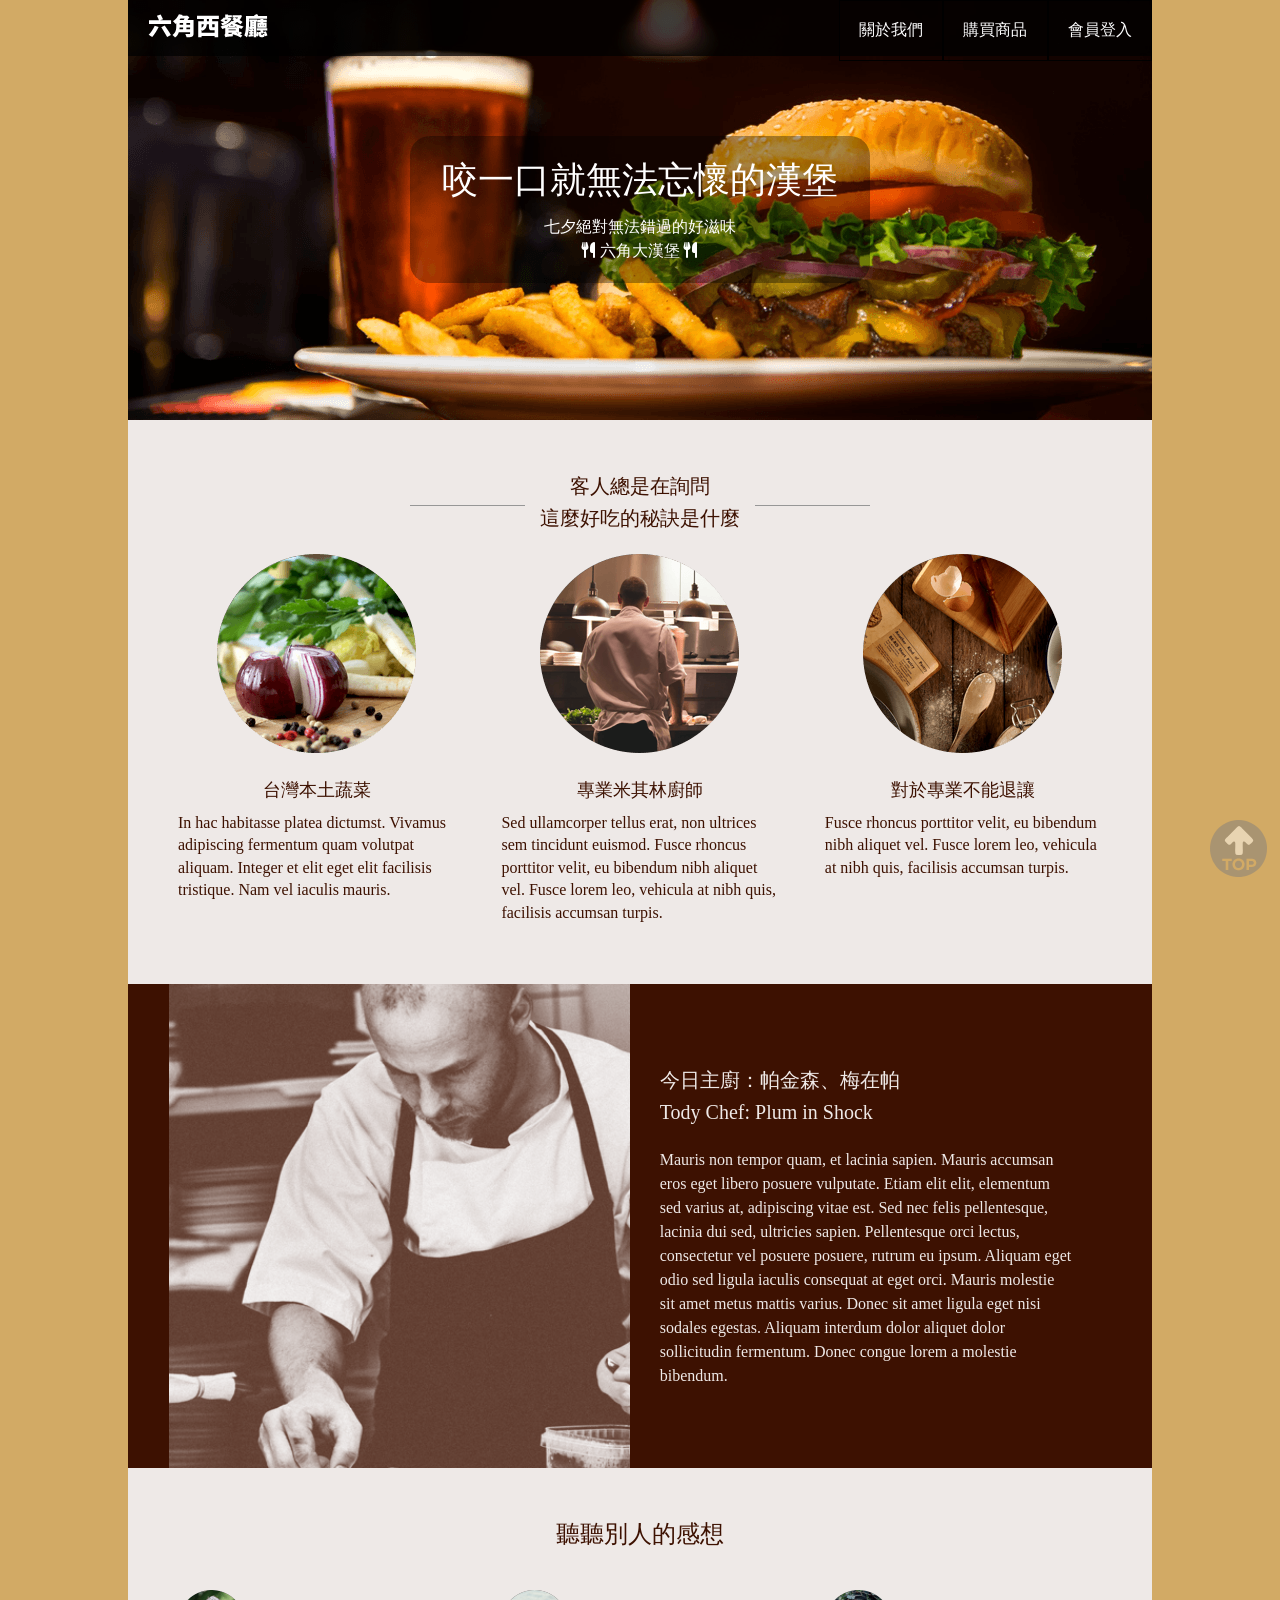
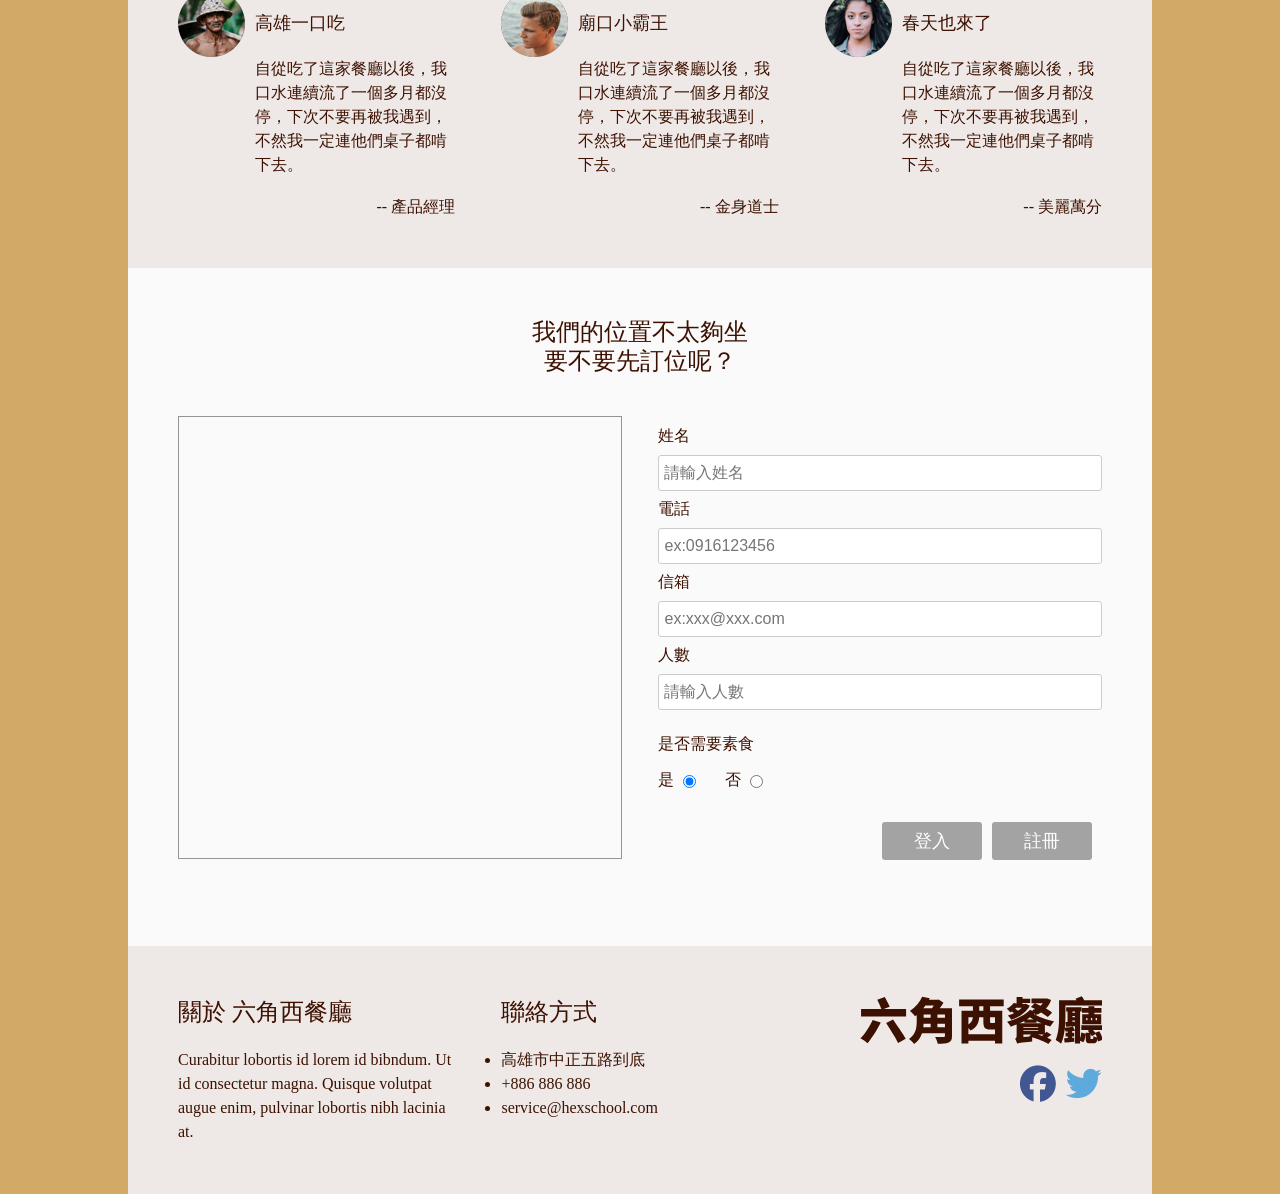
<file: index.html>
<!DOCTYPE html>
<html lang="en">

<head>
  <meta charset="UTF-8">
  <title>Document</title>
  <meta name="viewport"
    content="width=device-width, user-scalable=no, initial-scale=1.0, maximum-scale=1.0, minimum-scale=1.0">

  <link rel="stylesheet" href="css/all.css">
  <link rel="stylesheet" href="https://cdnjs.cloudflare.com/ajax/libs/font-awesome/6.5.0/css/all.min.css">
</head>


<body>
  <div class="wrap">

    <!-- LOGO + 選單 + 版頭 -->
    <div class="header-bg">
      <div class="header">
        <h1><a href="#">六角西餐廳</a></h1>
        <ul class="menu">
          <li><a href="index.html">關於我們</a></li>
          <li><a href="order.html">購買商品</a></li>
          <li><a href="login.html">會員登入</a></li>
        </ul>
        <a href="#" class="showmenu"><img src="img/menu_m_open.svg" alt=""></a>
        <a href="#" class="hidemenu hidden"><img src="img/menu_m_close.svg" alt=""></a>
      </div>
      <div class="header-title">
        <h2>咬一口就無法忘懷的漢堡</h2>
        <h3>七夕絕對無法錯過的好滋味<br>
          <i class="fa-solid fa-utensils" style="color: #ffffff"></i>
          六角大漢堡
          <i class="fa-solid fa-utensils" style="color: #ffffff"></i>
        </h3>
      </div>
    </div>

    <!-- 餐點特色 -->
    <div class="content">
      <div class="content-title">
        <div class="content-line"></div>
        <div class="content-title-text">客人總是在詢問
          <br>
          這麼好吃的秘訣是什麼
        </div>
        <div class="content-line"></div>
      </div>
      <div class="feature-all">
        <div class="feature">
          <img src="img/feature_1.png" alt="">
          <h2>台灣本土蔬菜</h2>
          <p>In hac habitasse platea dictumst. Vivamus adipiscing fermentum quam volutpat aliquam. Integer et elit eget
            elit facilisis tristique. Nam vel iaculis mauris. </p>
        </div>
        <div class="feature">
          <img src="img/feature_2.png" alt="">
          <h2>專業米其林廚師</h2>
          <p>Sed ullamcorper tellus erat, non ultrices sem tincidunt euismod. Fusce rhoncus porttitor velit, eu bibendum
            nibh aliquet vel. Fusce lorem leo, vehicula at nibh quis, facilisis accumsan turpis.</p>
        </div>
        <div class="feature">
          <img src="img/feature_3.png" alt="">
          <h2>對於專業不能退讓
          </h2>
          <p>Fusce rhoncus porttitor velit, eu bibendum nibh aliquet vel. Fusce lorem leo, vehicula at nibh quis,
            facilisis accumsan turpis.</p>
        </div>
      </div>
    </div>


    <!-- 今日主廚介紹 -->
    <div class="main-chef">
      <div class="main-chef-img"></div>
      <div class="main-chef-text">
        <h2>今日主廚：帕金森、梅在帕<br>Tody Chef: Plum in Shock
        </h2>
        <p>Mauris non tempor quam, et lacinia sapien. Mauris accumsan eros eget libero posuere vulputate. Etiam elit
          elit, elementum sed varius at, adipiscing vitae est. Sed nec felis pellentesque, lacinia dui sed, ultricies
          sapien. Pellentesque orci lectus, consectetur vel posuere posuere, rutrum eu ipsum. Aliquam eget odio sed
          ligula iaculis consequat at eget orci. Mauris molestie sit amet metus mattis varius. Donec sit amet ligula
          eget nisi sodales egestas. Aliquam interdum dolor aliquet dolor sollicitudin fermentum. Donec congue lorem a
          molestie bibendum.</p>
      </div>
    </div>


    <!-- 顧客留言 -->
    <div class="customer">
      <div class="customer-title">聽聽別人的感想</div>
      <div class="customer-message-all">
        <div class="customer-message">
          <img src="img/avatar_1.png" alt="">
          <h2>高雄一口吃</h2>
          <p>自從吃了這家餐廳以後，我口水連續流了一個多月都沒停，下次不要再被我遇到，不然我一定連他們桌子都啃下去。</p>
          <span> -- 產品經理</span>
        </div>
        <div class="customer-message">
          <img src="img/avatar_2.png" alt="">
          <h2>廟口小霸王</h2>
          <p>自從吃了這家餐廳以後，我口水連續流了一個多月都沒停，下次不要再被我遇到，不然我一定連他們桌子都啃下去。</p>
          <span> -- 金身道士</span>
        </div>
        <div class="customer-message">
          <img src="img/avatar_3.png" alt="">
          <h2>春天也來了</h2>
          <p>自從吃了這家餐廳以後，我口水連續流了一個多月都沒停，下次不要再被我遇到，不然我一定連他們桌子都啃下去。</p>
          <span> -- 美麗萬分</span>
        </div>

      </div>
    </div>


    <!-- 地圖＋訂位表單 -->
    <div class="mapform">
      <div class="mapform-title">我們的位置不太夠坐<br>
        要不要先訂位呢？
      </div>
      <div class="mapform-all">
        <div class="google-map">
          <iframe class="responsive-map"
            src="https://www.google.com/maps/embed?pb=!1m18!1m12!1m3!1d3681.9264592022896!2d120.36206207599344!3d22.65653037943203!2m3!1f0!2f0!3f0!3m2!1i1024!2i768!4f13.1!3m3!1m2!1s0x346e1ac2d5fdcaeb%3A0x32589b3e0415f9a9!2z6auY6ZuE5biC5Lit5q2j6Lev!5e0!3m2!1szh-TW!2stw!4v1752466985846!5m2!1szh-TW!2stw"
            width="100%" height="100%" style="border:1px solid rgb(149, 149, 149);" allowfullscreen="" loading="lazy"
            referrerpolicy="no-referrer-when-downgrade"></iframe>
        </div>
        <div class="orderform">
          <form action="index.html">
          <div class="formStyle">
            <label for="person">姓名</label>
            <input id="person" type="text" name="person" placeholder="請輸入姓名">
          </div>
          <div class="formStyle">
            <label for="phone">電話</label>
            <input id="phone" type="tel" name="phone" placeholder="ex:0916123456">
          </div>
          <div class="formStyle">
            <label for="mail">信箱</label>
            <input id="mail" type="email" name="mail" placeholder="ex:xxx@xxx.com">
          </div>
          <div class="formStyle">
            <label for="number">人數</label>
            <input id="number" type="number" name="number" min="1" placeholder="請輸入人數" required>
          </div>
          <div class="vegetarian">
            <label class="group-label">是否需要素食</label>
            <div class="options">
              <label>是 <input type="radio" name="vegetarian" value="vegetarian" checked></label>
              <label>否 <input type="radio" name="vegetarian" value="no-vegetarian"></label>
            </div>
          </div>
          <button type="submit">註冊</button>
          <button type="submit">登入</button>
        </form>
        </div>
      </div>
    </div>



    <!-- 版尾 -->
    <div class="footer">
      <div class="footer-about">
        <h2>關於 六角西餐廳</h2>
        <p>Curabitur lobortis id lorem id bibndum. Ut id consectetur magna. Quisque volutpat augue enim, pulvinar
          lobortis nibh lacinia at. </p>
      </div>
      <div class="footer-contact">
        <h2>聯絡方式</h2>
        <ul>
          <li>高雄市中正五路到底</li>
          <li><a href="teL:+886 886 886">+886 886 886</a></li>
          <li><a href="mailto:service@hexschool.com?subject=詢問&body=您好，我想了解更多關於餐廳的內容。">service@hexschool.com</a></li>
        </ul>
      </div>
      <div class="footer-logo">
        <h1><a href="#">六角西餐廳</a></h1>
        <ul>

          <li class="twitter">
            <a href="#"> <i class="fa-brands fa-twitter twittericon"></i></a>
          </li>
          <li class="facebook">
            <a href="#"> <i class="fa-brands fa-facebook fbicon"></i></a>
          </li>
        </ul>
      </div>
    </div>

  </div>

 <!-- 回到頂部 -->
 <div class="gotop" style="display: none;">
  <a href="#"><img src="img/gotop.png" alt=""></a>
 </div>


</body> 

</html>

<script src="js/jquery-3.1.1.min.js"></script>
<script src="js/all.js"></script>
</file>
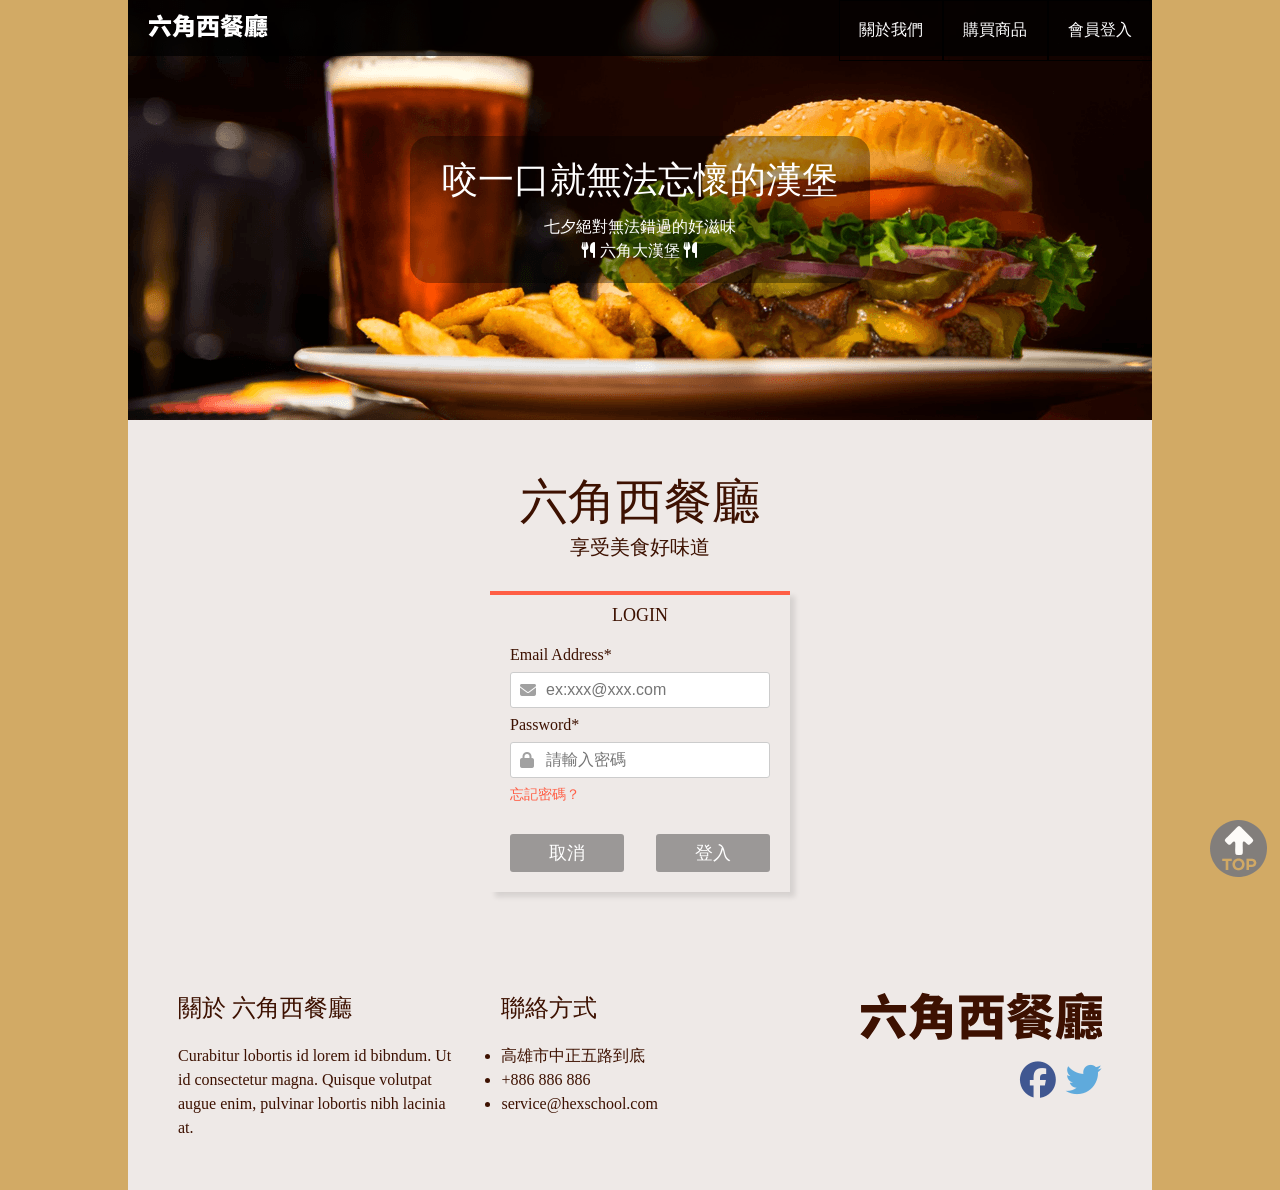
<file: login.html>
<!DOCTYPE html>
<html lang="en">

<head>
  <meta charset="UTF-8">
  <title>Document</title>
  <meta name="viewport"
    content="width=device-width, user-scalable=no, initial-scale=1.0, maximum-scale=1.0, minimum-scale=1.0">

  <link rel="stylesheet" href="css/all.css">
  <link rel="stylesheet" href="https://cdnjs.cloudflare.com/ajax/libs/font-awesome/6.5.0/css/all.min.css">
</head>


<body>
  <div class="wrap">

    <!-- LOGO + 選單 + 版頭 -->
    <div class="header-bg">
      <div class="header">
        <h1><a href="#">六角西餐廳</a></h1>
        <ul class="menu">
          <li><a href="index.html">關於我們</a></li>
          <li><a href="order.html">購買商品</a></li>
          <li><a href="login.html">會員登入</a></li>
        </ul>
        <a href="#" class="showmenu"><img src="img/menu_m_open.svg" alt=""></a>
        <a href="#" class="hidemenu hidden"><img src="img/menu_m_close.svg" alt=""></a>
      </div>
      <div class="header-title">
        <h2>咬一口就無法忘懷的漢堡</h2>
        <h3>七夕絕對無法錯過的好滋味<br>
          <i class="fa-solid fa-utensils" style="color: #ffffff"></i>
          六角大漢堡
          <i class="fa-solid fa-utensils" style="color: #ffffff"></i>
        </h3>
      </div>
    </div>

    <!-- 登入login -->
    <div class="content-login">
      <h2>六角西餐廳</h2>
      <p>享受美食好味道</p>
      <div class="login">
        <h2>LOGIN</h2>
        <div class="loginform">
          <form action="login.html">
            <div class="formStyle">
              <label for="email">Email Address*</label>
              <div class="input-icon">
                <i class="fa-solid fa-envelope"></i>
                <input id="email" type="email" name="email" placeholder="ex:xxx@xxx.com" required>
              </div>
            </div>
            
            <div class="formStyle">
              <label for="password">Password*</label>
              <div class="input-icon">
                <i class="fa-solid fa-lock"></i>
                <input id="password" type="password" name="password" placeholder="請輸入密碼" required>
              </div>
            </div>
            <a href="#">忘記密碼？</a>
            <div class="login-btn">
            <button type="submit">取消</button>
            <button type="submit">登入</button>
          </div>
        </div>
        </form>
      </div>
    </div>



  <!-- 版尾 -->
  <div class="footer">
    <div class="footer-about">
      <h2>關於 六角西餐廳</h2>
      <p>Curabitur lobortis id lorem id bibndum. Ut id consectetur magna. Quisque volutpat augue enim, pulvinar
        lobortis nibh lacinia at. </p>
    </div>
    <div class="footer-contact">
      <h2>聯絡方式</h2>
      <ul>
        <li>高雄市中正五路到底</li>
        <li><a href="teL:+886 886 886">+886 886 886</a></li>
        <li><a href="mailto:service@hexschool.com?subject=詢問&body=您好，我想了解更多關於餐廳的內容。">service@hexschool.com</a></li>
      </ul>
    </div>
    <div class="footer-logo">
      <h1><a href="#">六角西餐廳</a></h1>
      <ul>

        <li class="twitter">
          <a href="#"> <i class="fa-brands fa-twitter twittericon"></i></a>
        </li>
        <li class="facebook">
          <a href="#"> <i class="fa-brands fa-facebook fbicon"></i></a>
        </li>
      </ul>
    </div>
  </div>
  </div>

  <!-- 回到頂部 -->
  <div class="gotop" style="display: none;">
    <a href="#"><img src="img/gotop.png" alt=""></a>
  </div>


</body>

</html>

<script src="js/jquery-3.1.1.min.js"></script>
<script src="js/all.js"></script>
</file>
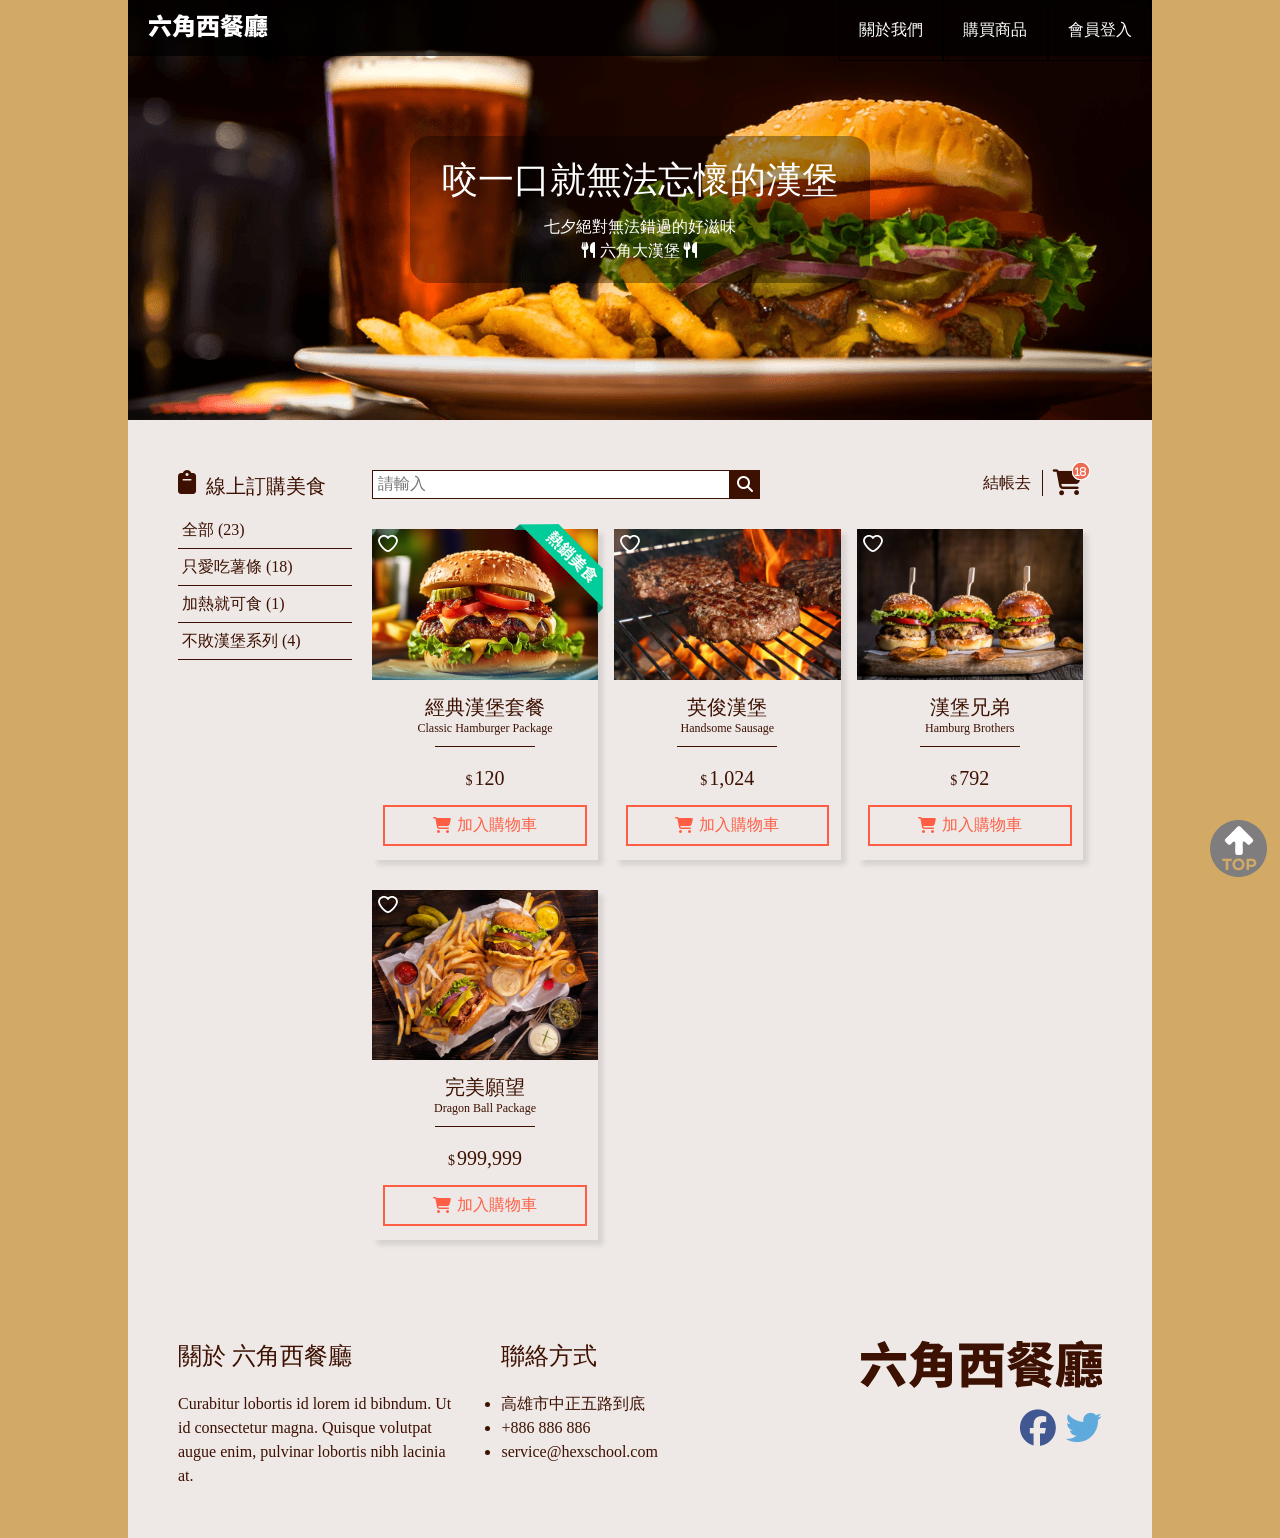
<file: order.html>
<!DOCTYPE html>
<html lang="en">

<head>
  <meta charset="UTF-8">
  <title>Document</title>
  <meta name="viewport"
    content="width=device-width, user-scalable=no, initial-scale=1.0, maximum-scale=1.0, minimum-scale=1.0">

  <link rel="stylesheet" href="css/all.css">
  <link rel="stylesheet" href="https://cdnjs.cloudflare.com/ajax/libs/font-awesome/6.5.0/css/all.min.css">
</head>


<body>
  <div class="wrap">

    <!-- LOGO + 選單 + 版頭 -->
    <div class="header-bg">
      <div class="header">
        <h1><a href="#">六角西餐廳</a></h1>
        <ul class="menu">
          <li><a href="index.html">關於我們</a></li>
          <li><a href="order.html">購買商品</a></li>
          <li><a href="login.html">會員登入</a></li>
        </ul>
        <a href="#" class="showmenu"><img src="img/menu_m_open.svg" alt=""></a>
        <a href="#" class="hidemenu hidden"><img src="img/menu_m_close.svg" alt=""></a>
      </div>
      <div class="header-title">
        <h2>咬一口就無法忘懷的漢堡</h2>
        <h3>七夕絕對無法錯過的好滋味<br>
          <i class="fa-solid fa-utensils" style="color: #ffffff"></i>
          六角大漢堡
          <i class="fa-solid fa-utensils" style="color: #ffffff"></i>
        </h3>
      </div>
    </div>

    <!-- 線上訂購美食 -->
    <div class="content-listmenu">
      <div class="order-list">
        <div class="order-list-title">
          <i class="fa-solid fa-clipboard menu-icon"></i>
          <h2>線上訂購美食</h2>
        </div>
        <ul>
          <li><a href="#">全部 (23)</a></li>
          <li><a href="#">只愛吃薯條 (18)</a></li>
          <li><a href="#">加熱就可食 (1)</a></li>
          <li><a href="#">不敗漢堡系列 (4)</a></li>
        </ul>
      </div>
      <div class="order-menu">
        <div class="search-and-cart">
          <div class="search-frame">
            <form action="order.html">
              <div class="search-bar">
                <input id="search" type="text" placeholder="請輸入" name="search">
              </div>
              <div class="search-btn">
                <button type="submit" id="search-btn"><i class="fa-solid fa-magnifying-glass search-icon"></i></button>
              </div>
            </form>
          </div>
          <div class="shopping-cart">
            <i class="fa-solid fa-cart-shopping cart-icon"> 
              <a class="cart-icon-tip" href="#">18</a>
            </i>
            <a class="checkout" href="#">結帳去</a>
          </div>
        </div>

        <ul class="shopping-menu">
          <li>
            <a class="heart-icon" href="#"></a>
            <div class="hotsale-icon"><img src="img/hotsale_icon.png" alt=""></div>
            <img src="img/product_1.jpg" alt="經典漢堡套餐">
            <h2>經典漢堡套餐</h2>
            <p>Classic Hamburger Package</p>
            <div class="line"></div>
            <div class="price">
              <div class="money-symbol">$</div>
              <div class="amount">120</div>
            </div>
            <a class="add-cart" href="">
              <i class="fa-solid fa-cart-shopping cartbtn-icon"></i>
              <span>加入購物車</span>
            </a>
          </li>
          <li>
            <a class="heart-icon" href="#"></a>
            <img src="img/product_2.jpg" alt="經典漢堡套餐">
            <h2>英俊漢堡</h2>
            <p>Handsome Sausage</p>
            <div class="line"></div>
            <div class="price">
              <div class="money-symbol">$</div>
              <div class="amount">1,024 </div>
            </div>
            <a class="add-cart" href="">
              <i class="fa-solid fa-cart-shopping cartbtn-icon"></i>
              <span>加入購物車</span>
            </a>
          </li>
          <li>
            <a class="heart-icon" href="#"></a>
            <img src="img/product_3.jpg" alt="經典漢堡套餐">
            <h2>漢堡兄弟</h2>
            <p>Hamburg Brothers</p>
            <div class="line"></div>
            <div class="price">
              <div class="money-symbol">$</div>
              <div class="amount">792</div>
            </div>
            <a class="add-cart" href="">
              <i class="fa-solid fa-cart-shopping cartbtn-icon"></i>
              <span>加入購物車</span>
            </a>
          </li>
          <li>
            <a class="heart-icon" href="#"></a>
            <img src="img/product_4.jpg" alt="經典漢堡套餐">
            <h2>完美願望</h2>
            <p>Dragon Ball Package</p>
            <div class="line"></div>
            <div class="price">
              <div class="money-symbol">$</div>
              <div class="amount">999,999 </div>
            </div>
            <a class="add-cart" href="">
              <i class="fa-solid fa-cart-shopping cartbtn-icon"></i>
              <span>加入購物車</span>
            </a>
          </li>

        </ul>

      </div>
    </div>



    <!-- 版尾 -->
    <div class="footer">
      <div class="footer-about">
        <h2>關於 六角西餐廳</h2>
        <p>Curabitur lobortis id lorem id bibndum. Ut id consectetur magna. Quisque volutpat augue enim, pulvinar
          lobortis nibh lacinia at. </p>
      </div>
      <div class="footer-contact">
        <h2>聯絡方式</h2>
        <ul>
          <li>高雄市中正五路到底</li>
          <li><a href="teL:+886 886 886">+886 886 886</a></li>
          <li><a href="mailto:service@hexschool.com?subject=詢問&body=您好，我想了解更多關於餐廳的內容。">service@hexschool.com</a></li>
        </ul>
      </div>
      <div class="footer-logo">
        <h1><a href="#">六角西餐廳</a></h1>
        <ul>

          <li class="twitter">
            <a href="#"> <i class="fa-brands fa-twitter twittericon"></i></a>
          </li>
          <li class="facebook">
            <a href="#"> <i class="fa-brands fa-facebook fbicon"></i></a>
          </li>
        </ul>
      </div>
    </div>

  </div>

  <!-- 回到頂部 -->
  <div class="gotop" style="display: none;">
    <a href="#"><img src="img/gotop.png" alt=""></a>
  </div>


</body>

</html>

<script src="js/jquery-3.1.1.min.js"></script>
<script src="js/all.js"></script>
</file>
<file: css/all.css>
/* http://meyerweb.com/eric/tools/css/reset/ 
   v2.0 | 20110126
   License: none (public domain)
*/

html,
body,
div,
span,
applet,
object,
iframe,
h1,
h2,
h3,
h4,
h5,
h6,
p,
blockquote,
pre,
a,
abbr,
acronym,
address,
big,
cite,
code,
del,
dfn,
em,
img,
ins,
kbd,
q,
s,
samp,
small,
strike,
strong,
sub,
sup,
tt,
var,
b,
u,
i,
center,
dl,
dt,
dd,
ol,
ul,
li,
fieldset,
form,
label,
legend,
table,
caption,
tbody,
tfoot,
thead,
tr,
th,
td,
article,
aside,
canvas,
details,
embed,
figure,
figcaption,
footer,
header,
hgroup,
menu,
nav,
output,
ruby,
section,
summary,
time,
mark,
audio,
video {
  margin: 0;
  padding: 0;
  border: 0;
  font-size: 100%;
  font: inherit;
  vertical-align: baseline;
}

/* HTML5 display-role reset for older browsers */
article,
aside,
details,
figcaption,
figure,
footer,
header,
hgroup,
menu,
nav,
section {
  display: block;
}

ol,
ul {
  list-style: none;
}

blockquote,
q {
  quotes: none;
}

blockquote:before,
blockquote:after,
q:before,
q:after {
  content: '';
  content: none;
}

table {
  border-collapse: collapse;
  border-spacing: 0;
}

*,
*::before,
*::after {
  box-sizing: border-box;
}

.hidden {
  display: none !important;
}
body {
  font-family: MicrosoftJhengHeiRegular;
  background: #d2aa65;
}

.wrap {
  max-width: 1024px;
  margin: 0 auto;
}

/* LOGO + 選單 + 版頭 */
.header-bg {
  max-width: 1024px;
  height: 420px;
  background: url(../img/header_desktop.png);
}

.header {
  display: flex;
  justify-content: space-between;
  width: 100%;
  height: 56px;
  background: rgba(0, 0, 0, 0.75);
  position: relative;
}

.header h1 a {
  width: 170px;
  height: 60px;
  background-image: url(../img/logo_w.svg);
  background-repeat: no-repeat;
  background-position: 20px 14px;
  display: block;
  text-indent: 101%;
  overflow: hidden;
  white-space: nowrap;
}

.header-title {
  max-width: 460px;
  background: rgba(0, 0, 0, 0.35);
  border-radius: 20px;
  margin: 80px auto 0 auto;
  padding: 20px;
}


.header-title h2,
.header-title h3 {
  text-align: center;
  color: #FFFFFF;
}

.header-title h2 {
  font-size: 36px;
  margin-bottom: 10px;
}

.header-title h3 {
  line-height: 24px;
  font-size: 16px;
}

.menu li {
  float: left;
}

.menu li a {
  display: block;
  color: #fff;
  text-decoration: none;
  padding: 1.2em;
  border: 1px solid #000;
}

.menu li a:hover {
  color: #000;
  background: rgb(216, 166, 66);
  border: 1px solid #000;
}

/* 在PC上隱藏漢堡選單 */
.showmenu {
  display: none;
}

@media (max-width: 600px) {
  .menu {
    /*隱藏選單開始*/
    max-height: 0px;
    overflow: hidden;
    /*隱藏選單結束*/
    transition: max-height 1.5s;
    /*絕對定位疊在網頁上*/
    position: absolute;
    z-index: 100;
    /*header 80px+1px boder 線條*/
    top: 50px;
    left: 0px;
    right: 0px;
    background: #3D1101;
  }

  .menu li {
    float: none;
    border-bottom: 2px solid #6d3521;
  }

  .menu li a {
    font-size: 22px;
    transition: all 0.3s;
  }

  .menu li a:hover {
    background: #ffe867;
    color: #000;
  }

  .showmenu {
    display: block;
  }

  .showmenu,
  .hidemenu {
    width: 38px;
    height: 38px;
    margin-top: 8px;
    margin-right: 14px;
    float: right;
  }

  .showmenu {
    background-image: url(../img/menu_m_open.svg);
    background-repeat: no-repeat;
  }

  .hidemenu {
    background-image: url(../img/menu_m_close.svg);
    background-repeat: no-repeat;
  }

  /*jQ點擊後動態在 body 加上 class */
  .menu-show .menu {
    max-height: 500px
  }
}

@media (max-width: 430px) {
  .header {
    justify-content: center;
    position: relative;
  }

  .header h1 a {
    width: 170px;
    height: 56px;
    /* 將高度設為與 .header 高度 (56px) 相同，垂直置中效果更好 */
    background-image: url(../img/logo_w.svg);
    background-repeat: no-repeat;
    /* 將背景圖位置改成 center */
    background-position: center;
    display: block;
    text-indent: 101%;
    overflow: hidden;
    white-space: nowrap;
    margin: 0 auto;
  }

  .menu {
    top: 56px; /* 設為與 .header 高度 (56px) 相同 */
  }

  .showmenu,
  .hidemenu {
    position: absolute;
    width: 36px;
    height: 36px;
    right: 0px;
    top: 4px;
  }

  .header-bg {
    max-width: 430px;
    height: 300px;
    background: url(../img/header_desktop.png);
    background-size: 200% auto;
    background-position: center;
  }

  .header-title {
    max-width: 300px;
    background: rgba(0, 0, 0, 0.35);
    border-radius: 20px;
    margin: 30px auto 0 auto;
    padding: 20px;
  }

  .header-title h2 {
    font-size: 32px;
    margin-bottom: 10px;
  }

  .header-title h3 {
    line-height: 24px;
    font-size: 16px;
  }
}


/* 餐點特色 */
.content {
  width: 100%;
  background: #eee9e7;
  padding-bottom: 50px;
}

.content-title {
  display: flex;
  justify-content: space-between;
  width: 460px;
  margin: 0px auto;
  padding-top: 50px;
  padding-bottom: 20px;
}

.content-line {
  width: 25%;
  height: 36px;
  border-bottom: 1px solid #979797;
}

.content-title-text {
  width: 46%;
  font-size: 20px;
  color: #3D1101;
  text-align: center;
  line-height: 32px;
}

.feature-all {
  display: flex;
  justify-content: space-between;
  width: 100%;
  padding: 0 50px;
}

.feature {
  width: 30%;
  text-align: center;
}

.feature img,
.feature h2,
.feature p {
  margin-bottom: 10px;
}

.feature h2 {
  font-size: 18px;
  color: #3D1101;
  margin-top: 10px;
}

.feature p {
  font-size: 16px;
  color: #3D1101;
  line-height: 1.4;
  text-align: left;
}

@media (max-width: 430px) {
  .content-title {
    display: flex;
    justify-content: space-between;
    width: 320px;
    margin: 0px auto;
    padding-top: 50px;
    padding-bottom: 30px;
  }

  .content-title-text {
    width: 80%;
    font-size: 24px;
  }

  .content-line {
    width: 10%;
    height: 36px;
    border-bottom: 1px solid #979797;
  }

  .feature-all {
    flex-direction: column;
  }

  .feature {
    width: 100%;
    margin-bottom: 30px;
  }

  .feature h2 {
    font-size: 24px;
  }

  .feature p {
    font-size: 18px;
  }
}




/* 今日主廚介紹 */
.main-chef {
  display: flex;
  justify-content: flex-end;
  width: 100%;
  background: #3D1101;
}

.main-chef-img {
  width: 45%;
  background-image: url(../img/main_chef_brown.png);
  background-position: center;
  background-size: cover;
  background-repeat: no-repeat;
}

.main-chef-text {
  width: 51%;
  padding: 80px 80px 80px 30px;
}

.main-chef-text h2 {
  font-size: 20px;
  color: #EFE9E7;
  line-height: 32px;
  margin-bottom: 20px;
}

.main-chef-text p {
  font-size: 16px;
  color: #EFE9E7;
  line-height: 1.5;
}

@media (max-width: 430px) {
  .main-chef {
    flex-direction: column;
  }

  .main-chef-img {
    width: 100%;
    aspect-ratio: 10 / 10;
    background-image: url(../img/main_chef_brown.png);
    background-position: center;
    background-size: cover;
    background-repeat: no-repeat;
  }

  .main-chef-text {
    width: 100%;
    padding: 40px 30px 60px 30px;
  }

  .main-chef-text h2 {
    font-size: 22px;
  }

  .main-chef-text p {
    font-size: 18px;
  }
}



/* 顧客留言 */
.customer {
  width: 100%;
  background: #eee9e7;
  padding-bottom: 50px;
}

.customer-title {
  font-size: 24px;
  color: #3D1101;
  text-align: center;
  margin: 0px auto;
  padding-top: 50px;
  padding-bottom: 40px;
}

.customer-message-all {
  display: flex;
  justify-content: space-between;
  width: 100%;
  padding: 0 50px;
}

.customer-message {
  width: 30%;
}

.customer-message::after {
  content: "";
  display: block;
  clear: both;
}

.customer-message img {
  width: 67px;
  height: 67px;
  margin-right: 10px;
  float: left;
}

.customer-message h2 {
  font-size: 18px;
  line-height: 67px;
  color: #3D1101;
}

.customer-message p {
  clear: both;
  float: right;
  font-size: 16px;
  color: #3D1101;
  line-height: 1.5;
  padding-left: 77px;
  padding-bottom: 20px;
}

.customer-message span {
  font-size: 16px;
  color: #3D1101;
  clear: both;
  float: right;
}

@media (max-width: 768px) {
  .customer-message p {
    clear: both;
    float: left;
    font-size: 16px;
    color: #3D1101;
    line-height: 1.5;
    padding-left: 0px;
    padding-top: 10px;
    padding-bottom: 20px;
  }

  .customer-message span {
    font-size: 16px;
    color: #3D1101;
    clear: both;
    float: right;
  }
}

@media (max-width: 430px) {
  .customer-message-all {
    flex-direction: column;
  }

  .customer-message {
    width: 100%;
    margin-bottom: 50px;
  }

  .customer-message p {
    font-size: 18px;
  }

  .customer-message span {
    font-size: 18px;
  }
}



/* 地圖＋訂位表單  */
.mapform {
  width: 100%;
  background: #FAFAFA 70%;
  padding-bottom: 50px;
}

.mapform-title {
  font-size: 24px;
  line-height: 1.2;
  color: #3D1101;
  text-align: center;
  margin: 0px auto;
  padding-top: 50px;
  padding-bottom: 40px;
}

.mapform-all {
  display: flex;
  justify-content: space-between;
  width: 100%;
  padding: 0 50px;
}

.google-map {
  width: 48%;
}

.responsive-map {
  width: 100%;
  aspect-ratio: 10 / 10;
  /* 直接設定長寬比為 16:9 */
  /* 如果您想要 4:3 的比例，可以設為 4 / 3 */
  height: auto;
  /* 高度設為 auto */
}

.orderform {
  width: 48%;
  padding-top: 10px;
}

.orderform label {
  font-family: PingFangTC-Light;
  font-size: 16px;
  color: #3D1101;
}

.orderform input {
  margin: 8px 0px;
  padding: 8px 5px;
  border: 1px solid #ccc;
  border-radius: 3px;
  font-size: 16px;
  width: 100%;
}

/* 「是否需要素食」這整個群組的容器 */
.orderform .vegetarian {
  margin: 16px 0;
  /* 設定垂直間距，讓它跟其他表單欄位對齊 */
}

/* 「是否需要素食」這個主標題的樣式 */
.orderform .vegetarian .group-label {
  display: block;
  /* 讓標題自己佔一行 */
  margin-bottom: 12px;
  /* 在標題和下方的選項之間增加間距 */
}

/* 在「是」和「否」兩個選項之間增加間距 */
.orderform .vegetarian .options label {
  margin-right: 25px;
}

/* 針對單選按鈕本身的樣式 */
.orderform .vegetarian input[type="radio"] {
  width: auto;
  /* ★ 這是最關鍵的修正：覆蓋掉原本過寬的設定 */
  vertical-align: middle;
  /* 讓按鈕和文字垂直置中對齊 */
  margin-left: 5px;
  /* 在文字（是/否）和圓形按鈕之間增加一點點空間 */
}

.orderform button {
  color: #fff;
  background: rgba(0, 0, 0, 0.35);
  height: 38px;
  width: 100px;
  border: none;
  border-radius: 3px;
  font-size: 18px;
  cursor: pointer;
  margin-top: 10px;
  margin-right: 10px;
  margin-bottom: 36px;
  float: right;
}

.orderform button:hover {
  background-color: #F56C23
}

@media (min-width: 376px) and (max-width: 767px) {
  .responsive-map {
    aspect-ratio: 10 / 18;
  }
}

@media (max-width:430px) {
  .google-map {
    width: 100%;
  }

  .mapform-all {
    flex-direction: column;
  }

  .responsive-map {
    aspect-ratio: 10 / 10;
  }

  .orderform {
    width: 100%;
    padding-top: 10px;
    margin-top: 30px;
  }
}

/* 版尾 */
.footer {
  display: flex;
  justify-content: space-between;
  width: 100%;
  background: #eee9e7;
  padding: 50px 50px 50px 50px;
  padding-bottom: 50px;
}

.footer h2 {
  font-size: 24px;
  color: #3D1101;
  margin-bottom: 20px;
}

.footer p {
  font-size: 16px;
  color: #3D1101;
  line-height: 1.5;
}

.footer-about {
  width: 30%;
}

.footer-contact {
  width: 30%;
}

.footer-contact li {
  font-size: 16px;
  color: #3D1101;
  line-height: 1.5;
  list-style-type: disc;
}

.footer-contact li a {
  color: #3D1101;
  text-decoration: none;
}

.footer-contact li a:hover {
  color: red;
  text-decoration: underline;
}

.footer-logo {
  width: 30%;
}

.footer-logo h1 a {
  display: block;
  width: 242px;
  height: 50px;
  background-image: url(../img/logo_l.svg);
  background-repeat: no-repeat;
  background-position: 0px 0px;
  text-indent: 101%;
  overflow: hidden;
  white-space: nowrap;
  float: right;
}

.footer-logo ul {
  clear: both;
  padding-top: 20px;
}

.footer-logo li {
  float: right;
}

.fbicon {
  font-size: 36px;
  color: #405791;
  margin-right: 10px;
}

.twittericon {
  font-size: 36px;
  color: #5faadc;
}

@media (max-width: 768px) {
  .footer-logo h1 a {
    display: block;
    width: 180px;
    height: 40px;
    background-image: url(../img/logo_l.svg);
    background-size: 100% auto;
    background-repeat: no-repeat;
    background-position: center;
    text-indent: 101%;
    overflow: hidden;
    white-space: nowrap;
    float: right;
  }

  .footer-logo {
    width: 20%;
  }
}

@media (max-width: 430px) {
  .footer {
    flex-direction: column;
  }

  .footer h2 {
    font-size: 24px;
    color: #3D1101;
    margin-bottom: 20px;
  }

  .footer p {
    font-size: 18px;

  }

  .footer-about {
    width: 100%;
    margin-bottom: 50px;
  }

  .footer-contact {
    width: 100%;
    margin-bottom: 50px;
  }

  .footer-contact ul {
    padding-left: 16px;
  }

  .footer-contact li {
    font-size: 18px;
  }

  .footer-contact li a {
    color: #3D1101;
    text-decoration: none;
  }

  .footer-contact li a:hover {
    color: red;
    text-decoration: underline;
  }

  .footer-logo {
    width: 100%;
    margin-bottom: 30px;
  }

  .fbicon {
    font-size: 40px;
    color: #405791;
    margin-right: 20px;
  }

  .twittericon {
    font-size: 40px;
    color: #5faadc;
  }
}

/* 回到頂部 */
.gotop {
  position: fixed;
  width: 40px;
  height: 40px;
  right: 30px;
  bottom: 40px;
}

.gotop a {
  display: block;

}


/* 線上訂購美食  */
.content-listmenu {
  display: flex;
  justify-content: space-between;
  width: 100%;
  background: #eee9e7;
  padding: 50px 50px;
}

.order-list {
  width: 220px;
  margin-right: 20px;
}

.order-list-title {
  margin-bottom: 10px;
}

.order-list-title i {
  float: left;
}

.menu-icon {
  font-size: 24px;
  color: #3D1101;
  margin-right: 10px;

}

.order-list-title h2 {
  font-size: 20px;
  color: #3D1101;
  line-height: 32px;
}

.order-list li a {
  display: block;
  width: 100%;
  font-size: 16px;
  text-decoration: none;
  color: #3D1101;
  line-height: 28px;
  border-bottom: 1px solid #3D1101;
  padding: 4px;
}

.order-list li a:hover {
  color: #eee9e7;
  background: #3D1101;
}

.order-menu {
  width: 100%;
}

.search-and-cart {
  display: flex;
  justify-content: space-between;
}

.search-frame{
  width: 70%;
}

.search-bar {
  width: 70%;
  float: left;
}

/* 搜尋輸入框 樣式 */
#search {
  font-size: 16px;
  width: 100%;
  padding: 4px 5px 5px;
  border: 1px solid #3D1101;
}

#search-btn {
  width: 30px;
  background: #3D1101;
  border: none;
  padding: 6px 0;
}

#search-btn:hover {
  cursor: pointer;
}

.search-icon {
  font-size: 16px;
  color: #fff;
  cursor: pointer;
}

.shopping-cart {
  width: 30%;
}

.shopping-cart i {
  float: right;
}

.shopping-cart .checkout {
  display: block;
  width: 60px;
  font-size: 16px;
  line-height: 26px;
  color: #3D1101;
  text-decoration: none;
  float: right;
  border-right: 1px solid #3D1101;
  margin-right: 10px;
}

.shopping-cart .checkout:hover {
  color: #FF5E45;
  text-decoration: underline;
}

.cart-icon {
  font-size: 26px;
  color: #3D1101;
  cursor: pointer;
  margin-right: 20px;
  position: relative;
}

.cart-icon:hover {
  color: #FF5E45;
}

.cart-icon-tip {
  display: block;
  width: 18px;
  height: 18px;
  font-size: 10px;
  text-align: center;
  text-decoration: none;
  line-height: 18px;
  color: #fff;
  background: url(../img/cart_tip.svg) no-repeat;
  position: absolute;
  z-index: 10;
  top: -8px;
  right: -8px;
}

.shopping-menu {
  display: flex;
  flex-wrap: wrap;
  clear: both;
  text-align: center;
  color: #3D1101;
}

.shopping-menu li {
  position: relative;
}

.heart-icon {
  width: 20px;
  height: 20px;
  background: url(../img/heart.svg) no-repeat;
  position: absolute;
  z-index: 10;
  top: 6px;
  left: 6px
}

.heart-icon:hover {
  background: url(../img/heart_hover.svg) no-repeat;
}

.hotsale-icon {
  width: 90px;
  height: 90px;
  position: absolute;
  z-index: 10;
  top: -5px;
  right: -5px;
}

.shopping-menu li {
  width: 31%;
  /* 陰影向右 5px，向下 10px，模糊半徑 8px，顏色為帶有透明度的黑色 */
  box-shadow: 5px 5px 5px rgba(0, 0, 0, 0.1);
  margin-right: 16px;
  margin-top: 30px;
}

.shopping-menu img {
  width: 100%;
  height: auto;
}

.shopping-menu h2 {
  font-size: 20px;
  margin-top: 10px;
}

.shopping-menu p {
  font-size: 12px;
}

.shopping-menu .line {
  width: 100px;
  border-top: 1px solid #3D1101;
  margin: 10px auto 20px;
}

.shopping-menu .price {
  display: flex;
  align-items: flex-end;
  /* 關鍵！讓所有子項目垂直靠下對齊 */
  /* 為了美觀，可以加個間距 */
  gap: 2px;
  width: fit-content;
  font-family: Roboto-Light;
  color: #3D1101;
  margin: 10px auto 16px;
}

.shopping-menu .price .money-symbol {
  font-size: 14px;
}

.shopping-menu .price .amount {
  font-size: 20px;
  line-height: 22px;
}

.add-cart {
  display: block;
  display: flex;
  justify-content: center;
  width: 90%;
  color: #FF5E45;
  text-decoration: none;
  border: 2px solid #FF5E45;
  padding: 8px;
  margin: 0 auto 14px;
}

.add-cart:hover {
  color: #fff;
  background: #FF5E45;
}

.shopping-menu .cartbtn-icon {
  font-size: 16px;
  margin-top: 2px;
  margin-right: 6px;
}

.shopping-menu span {
  font-size: 16px;
}

@media (max-width:990px) {
  .shopping-menu li {
    width: 47%;
  }
}

@media (max-width:780px) {
  .shopping-menu li {
    width: 46%;
  }
}

@media (max-width:430px) {
  .content-listmenu {
    display: flex;
    flex-direction: column;
    width: 100%;
    background: #eee9e7;
    padding: 50px 40px;
  }

  .order-list {
    width: 100%;
    margin-bottom: 30px;
  }

  .menu-icon {
    font-size: 30px;
  }

  .order-list-title h2 {
    font-size: 28px;
  }

  .order-list li a {
    display: block;
    width: 100%;
    font-size: 20px;
    text-decoration: none;
    color: #3D1101;
    line-height: 1.6;
    border-bottom: 1px solid #3D1101;
    padding: 8px;
  }

  .search-and-cart {
    display: flex;
    flex-direction: column;
  }

  .search-frame{
    width: 100%;
    margin-bottom: 6px;
  }

  .search-bar {
    width: 85%;
    float: left;
  }

  .shopping-cart {
    width: 100%;
    margin-top: 30px;
  }

  #search {
    font-size: 20px;
  }

  #search-btn {
    width: 40px;
    background: #3D1101;
    border: none;
    padding: 6px 0 7px;
  }

  .search-icon {
    font-size: 20px;
    color: #fff;
    cursor: pointer;
  }

  .shopping-cart .checkout {
    display: block;
    width: 76px;
    font-size: 20px;
    line-height: 26px;
    color: #3D1101;
    text-decoration: none;
    float: right;
    border-right: 1px solid #3D1101;
    margin-right: 10px;
  }

  .cart-icon {
    font-size: 30px;
    color: #3D1101;
    cursor: pointer;
    margin-right: 20px;
    margin-left: 8px;
    top: -4px;
    position: relative;
  }

  .cart-icon-tip {
    width: 24px;
    height: 24px;
    font-size: 14px;
    text-align: center;
    line-height: 24px;
    top: -12px;
    right: -12px;
  }

  .shopping-menu li {
    width: 100%;
  }

  .heart-icon {
    width: 28px;
    height: 28px;
    margin: 8px 0 0 8px;
  }

  .shopping-menu h2 {
    font-size: 22px;
    margin-top: 10px;
  }

  .shopping-menu p {
    font-size: 14px;
  }

  .shopping-menu .line {
    width: 150px;

  }

  .shopping-menu .price .money-symbol {
    font-size: 16px;
  }

  .shopping-menu .price .amount {
    font-size: 22px;
    line-height: 24px;
  }

  .shopping-menu .cartbtn-icon {
    font-size: 18px;
    margin-top: 2px;
    margin-right: 6px;
  }

  .shopping-menu span {
    font-size: 18px;
  }
}

/*  登入login  */
.content-login {
  display: flex;
  flex-direction: column;
  background: #eee9e7;
  padding: 50px 50px;
}

.content-login h2 {
  font-family: NotoSansCJKtc-Black;
  font-size: 48px;
  color: #3D1101;
  margin: 0 auto;
}

.content-login p {
  font-family: NotoSansCJKtc-Medium;
  font-size: 20px;
  color: #3D1101;
  margin: 0 auto 30px;
}

.login {
  width: 300px;
  padding: 10px;
  margin: 0 auto;
  border-top: 4px solid #FF5E45;
  box-shadow: 5px 5px 5px rgba(0, 0, 0, 0.1);
}

.login h2 {
  font-family: NotoSansCJKtc-Black;
  font-size: 18px;
  color: #3D1101;
  text-align: center;
  margin-bottom: 10px;
}

.loginform {
  width: 100%;
  padding: 10px;

}

.loginform label {
  font-family: PingFangTC-Light;
  font-size: 16px;
  color: #3D1101;
}

.loginform input {
  margin: 8px 0px;
  padding: 8px 5px;
  border: 1px solid #ccc;
  border-radius: 3px;
  font-size: 16px;
  width: 100%;
}

.input-icon {
  position: relative;
  display: flex;
  align-items: center;
}
.input-icon i {
  position: absolute;
  left: 10px;
  color: #a1a1a1;
  font-size: 16px;
}
.input-icon input {
  padding-left: 35px; /* 給 icon 空間 */
}
.loginform a {
  display: block;
  width: 100%;
  font-family: MicrosoftJhengHeiRegular;
  font-size: 14px;
  color: #FF5E45;
  text-decoration: none;
  margin-bottom: 30px;
}
.loginform a:hover {
  text-decoration:underline;
}
.login-btn {
  display: flex;
  justify-content:space-between;
  width: 100%;
}
.loginform button {
  color: #fff;
  background: rgba(0, 0, 0, 0.35);
  height: 38px;
  width: 44%;
  border: none;
  border-radius: 3px;
  font-size: 18px;
  cursor: pointer;
}

.loginform button:hover {
  background-color: #F56C23
}

@media (max-width: 430px) {
  .content-login {

    padding: 50px 10px;
  }
  .content-login p {
    font-size: 26px;
  }
  .login h2 {
    font-size: 26px;
  }
  .login {
    width: 90%;
    padding: 10px;
    margin: 0 auto;
    border-top: 4px solid #FF5E45;
    box-shadow: 5px 5px 5px rgba(0, 0, 0, 0.1);
  }
  .loginform label {
    font-size: 20px;
  }
  .loginform input {
    font-size: 20px;
  }
  .loginform a {
    font-size: 18px;
  }
  
}
</file>
